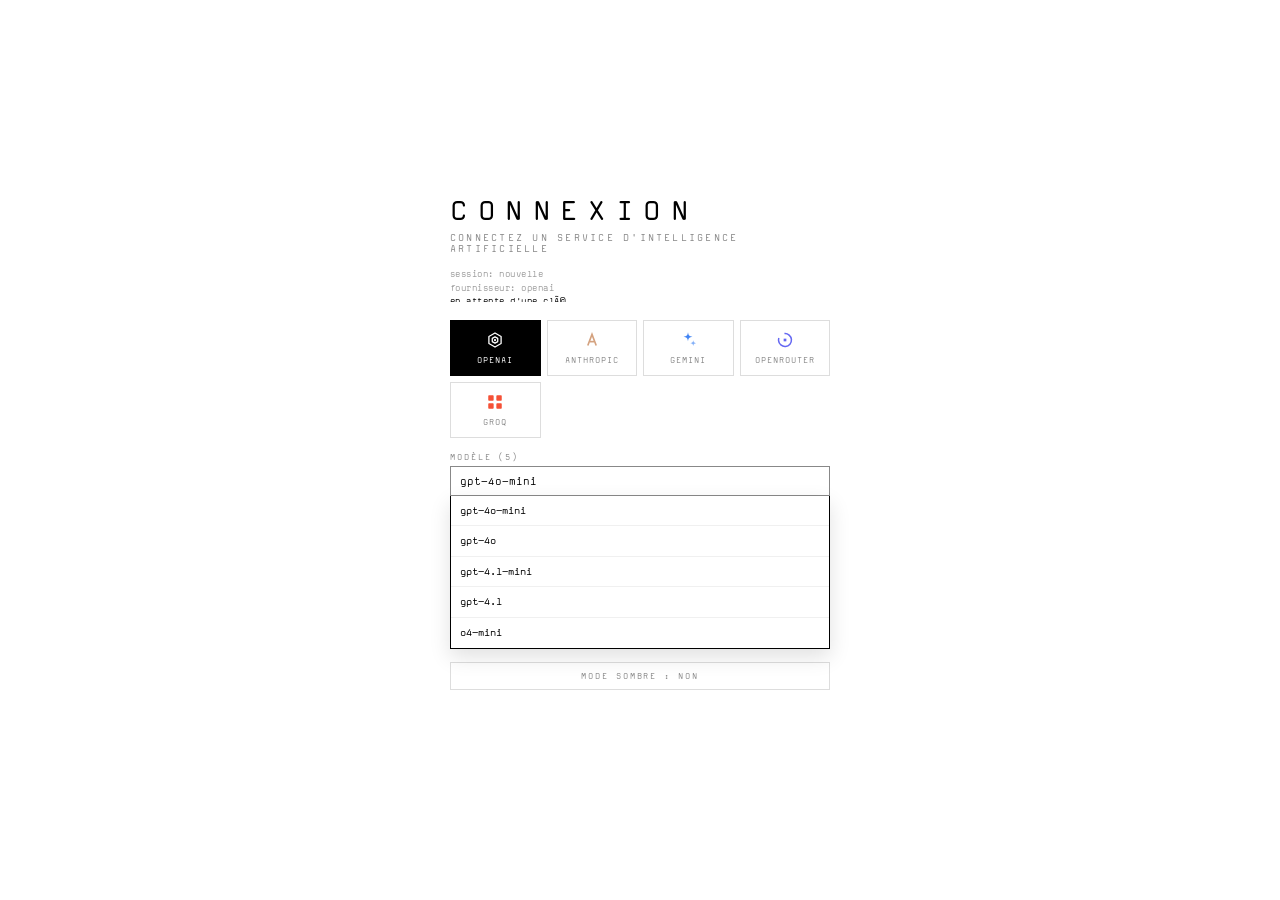
<file: public/index.html>
<!DOCTYPE html>
<html lang="fr">
<head>
<meta charset="UTF-8">
<meta rel="stylesheet" href="style.css">
<title>Samaritan</title>
<link rel="icon" href="SamaritanIcon.png">
<link rel="stylesheet" href="style.css">
<meta name="theme-color" content="#ffffff">
<meta name="apple-mobile-web-app-capable" content="yes">
<meta name="mobile-web-app-capable" content="yes">
<meta name="viewport" content="width=device-width, initial-scale=1.0, viewport-fit=cover">
</head>
<body class="booting">
  <div id="gate">
    <div id="gate-inner">
      <h1>Connexion</h1>
      <p id="gate-sub">connectez un service d'intelligence artificielle</p>
      <div id="gateLog"></div>
      <div id="gateProviders"></div>
      <form id="gateForm" autocomplete="off">
        <label for="gateModel">Modèle <span id="gateModelCount"></span></label>
        <div id="gateModelWrap">
          <input id="gateModel" spellcheck="false" autocomplete="off" placeholder="cherchez un modèle…">
          <div id="gateModelList" role="listbox" hidden></div>
        </div>
        <label for="gateKey">Clé API</label>
        <input id="gateKey" type="password" spellcheck="false" placeholder="collez votre clé">
        <div id="gateKeyRow">
          <span id="gateKeyState"></span>
          <a id="gateKeyLink" target="_blank" rel="noopener noreferrer">Obtenir une clé</a>
        </div>
        <button type="submit" id="gateSubmit">Se connecter</button>
        <p id="gate-outro">la clé reste sur cet appareil</p>
      </form>
      <button type="button" id="gateThemeBtn">Mode sombre : non</button>
    </div>
  </div>

  <div id="main">
    <p id="text" class="hidden">&nbsp;</p>
    <hr id="bar">
  </div>
  <div id="marker"><span id="triangle">&#9650;</span><span class="dots" hidden><span class="dot dot-1"></span><span class="dot dot-2"></span><span class="dot dot-3"></span></span></div>
  <div id="settings" title="Réglages">&#9881;</div>
  <div id="panel">
    <h1>Réglages</h1>
    <p id="modelName"></p>
    <button id="changeProviderBtn">Changer de service</button>
    <button id="themeToggleBtn">Mode sombre : non</button>
    <button id="logBtn">Afficher le journal</button>
    <div id="logView"></div>
    <button id="copyLogBtn" style="display:none">Copier le journal</button>
    <button id="replayLoaderBtn">Rejouer le chargement</button>
  </div>
  <div id="status"><div class="label"></div></div>

  <div id="loader">
    <div id="loader-center">
      <div id="boot-log"></div>
      <div id="loading-pane-container">
        <div><span class="invert">LOADING <span class="cursor-blink">_</span></span></div>
        <div id="loading-name">initialisation…</div>
        <div id="loading-bar-container"><div id="loading-bar"></div></div>
      </div>
      <div id="loading-connected"><span id="loading-connected-text" class="label">connection established</span></div>
    </div>
    <div id="loader-left" class="loader-pane"></div>
    <div id="loader-right" class="loader-pane"></div>
  </div>
<script src="logos.js"></script>
<script src="api.js"></script>
<script src="index.js"></script>
</body>
</html>
</file>
<file: public/style.css>
@font-face {
    font-family: "magdacleanmono";
    src: url("font.otf") format("opentype");
  }
  * { box-sizing: border-box; }
  html, body {
    height: 100%;
    margin: 0;
    padding: 0;
  }
  body {
    color: #000;
    background-color: #fff;
    width: 100%;
    display: flex;
    flex-direction: column;
    align-items: center;
    justify-content: center;
    text-align: center;
    font-family: "magdacleanmono", "Courier New", monospace;
    -webkit-user-select: none; user-select: none;
    -webkit-tap-highlight-color: transparent;
    touch-action: manipulation;
    padding: env(safe-area-inset-top) env(safe-area-inset-right) env(safe-area-inset-bottom) env(safe-area-inset-left);
  }
  p {
    font-family: "magdacleanmono";
    font-size: clamp(1.1em, 6vw, 2em);
    text-transform: uppercase;
    display: block !important;
    margin: 0;
  }
  #text {
    font-weight: bold;
    max-width: 100%;
    overflow-wrap: anywhere;
  }
  #text.word-in { animation: textIn 0.15s ease; }
  #text.word-out { animation: textOut 0.15s ease forwards; }
  @keyframes textIn { from { opacity: 0; } to { opacity: 1; } }
  @keyframes textOut { from { opacity: 1; } to { opacity: 0; } }
  #main {
    display: block;
    width: 100%;
    max-width: 1200px;
    padding: 0 16px;
  }
  #main hr {
    width: 30px;
    margin: 8px auto 0;
    border-top: 2px solid #000;
    border-bottom: none;
    transition: width 0.3s ease;
  }

  /* Image avec effets border animés */
  #image-border {
    position: relative;
    margin: 32px auto;
    max-width: 90vw;
    aspect-ratio: 4/3;
    border: 8px solid #000;
    overflow: hidden;
    box-shadow: 0 0 32px rgba(0,0,0,0.15);
  }
  #image-border img {
    width: 100%;
    height: 100%;
    display: block;
  }
  #image-border figcaption {
    position: absolute;
    bottom: 8px;
    left: 8px;
    color: #000;
    font-size: 0.65em;
    text-transform: uppercase;
    letter-spacing: 0.1em;
    background: rgba(255,255,255,0.8);
    padding: 4px 8px;
  }

  /* Lignes animées autour de l'image */
  #image-border::before,
  #image-border::after {
    content: '';
    position: absolute;
    inset: -4px;
    border: 2px solid #000;
    animation: lineAnim 4s ease-in-out infinite;
    pointer-events: none;
    z-index: 10;
  }
  #image-border::before {
    animation-direction: alternate;
    animation-delay: 0s;
  }
  #image-border::after {
    animation-direction: reverse;
    animation-delay: 1s;
  }
  @keyframes lineAnim {
    0%, 100% { 
      transform: scaleX(1) scaleY(1);
      opacity: 0.3;
    }
    50% { 
      transform: scaleX(1.2) scaleY(0.8);
      opacity: 1;
    }
  }
  #main p, #main hr { margin-top: 0; margin-bottom: 0; }
  #main p.hidden { color: #fff; }
  #marker {
    margin-top: 6px;
    line-height: 1;
    transform: translateY(-30%);
  }
  #triangle {
    color: #F00;
    font-size: clamp(1.1em, 5vw, 1.8em);
    font-family: "magdacleanmono";
    display: inline-block;
    line-height: 1;
    margin-top : 15px;
  }
  #marker .dots[hidden] { display: none !important; }
  #marker .dots:not([hidden]) + #triangle { display: none !important; }
  #marker .dot {
    display: inline-block;
    vertical-align: middle;
    width: clamp(4.5px, 1.4vw, 7px);
    height: clamp(4.5px, 1.4vw, 7px);
    border-radius: 50%;
    opacity: 1;
  }
  #marker .dot-1 {
    background: #fff;
    border: 1px solid #888;
    margin-right: 1.2em;
  }
  #marker .dot-2 { background: #888; margin-right: 0.25em; }
  #marker .dot-3 { background: #888; }
  /* Chargement : toujours actif tant que les pastilles sont visibles.
     Cycle de 3,5 s. Phase 1 : chaque pastille clignote puis disparait.
     Phase 2 (a 1 s) : l'inverse, elle clignote puis reapparait.
     Ordre : le dernier rond gris demarre en meme temps que la blanche
     (a 0 s), puis le premier rond gris suit 0,5 s plus tard. Chaque rond
     clignote deux fois, la blanche quatre fois.
     Repere : 0,125 s = 3,5714 %, 0,25 s = 7,1429 %, 0,5 s = 14,2857 %,
     0,75 s = 21,4286 %, 1 s = 28,5714 %, 1,25 s = 35,7143 %,
     1,5 s = 42,8571 %, 1,75 s = 50 %, 2 s = 57,1429 %. */
  #marker .dot-1 { animation: dotBlinkTriple 3.5s linear infinite; }
  #marker .dot-2 { animation: dotBlinkDoubleLate 3.5s linear infinite; }
  #marker .dot-3 { animation: dotBlinkDoubleEarly 3.5s linear infinite; }
  @keyframes dotBlinkDoubleEarly {
    0%       { opacity: 1; }
    3.5714%  { opacity: 0.25; }
    7.1429%  { opacity: 1; }
    10.7143% { opacity: 0.25; }
    14.2857% { opacity: 0; }
    28.5714% { opacity: 0; }
    32.1429% { opacity: 0.25; }
    35.7143% { opacity: 1; }
    39.2857% { opacity: 0.25; }
    42.8571% { opacity: 1; }
    100%     { opacity: 1; }
  }
  @keyframes dotBlinkDoubleLate {
    0%       { opacity: 1; }
    14.2857% { opacity: 1; }
    17.8571% { opacity: 0.25; }
    21.4286% { opacity: 1; }
    25%      { opacity: 0.25; }
    28.5714% { opacity: 0; }
    42.8571% { opacity: 0; }
    46.4286% { opacity: 0.25; }
    50%      { opacity: 1; }
    53.5714% { opacity: 0.25; }
    57.1429% { opacity: 1; }
    100%     { opacity: 1; }
  }
  @keyframes dotBlinkTriple {
    0%       { opacity: 1; }
    3.5714%  { opacity: 0.25; }
    7.1429%  { opacity: 1; }
    10.7143% { opacity: 0.25; }
    14.2857% { opacity: 1; }
    17.8571% { opacity: 0.25; }
    21.4286% { opacity: 0; }
    28.5714% { opacity: 0; }
    32.1429% { opacity: 0.25; }
    35.7143% { opacity: 1; }
    39.2857% { opacity: 0.25; }
    42.8571% { opacity: 1; }
    46.4286% { opacity: 0.25; }
    50%      { opacity: 1; }
    100%     { opacity: 1; }
  }
  #settings {
    width: 40px;
    height: 40px;
    font-size: 14px;
    position: fixed;
    bottom: calc(env(safe-area-inset-bottom, 0px));
    right: calc(env(safe-area-inset-right, 0px));
    color: #888;
    line-height: 40px;
    text-align: center;
    cursor: pointer;
    z-index: 20;
  }
  #status {
    position: fixed;
    top: 0; left: 0; right: 0; bottom: 0;
    display: none;
    flex-direction: column;
    align-items: center;
    justify-content: center;
    background: transparent;
    z-index: 999;
    pointer-events: none;
    box-sizing: border-box;
  }
  #status.show { display: flex; }
  #status .label {
    background: #000;
    color: #fff;
    font-family: "magdacleanmono", "Courier New", monospace;
    font-size: clamp(1.2em, 6vw, 2.4em);
    text-transform: uppercase;
    letter-spacing: 0.1em;
    text-align: center;
    padding: 20px 40px;
    border: 2px solid #000;
  }
  #status.show .label { animation: labelIn 0.5s ease; }
  #status.hide .label { animation: labelOut 0.5s ease forwards; }
  @keyframes labelIn {
    0%   { transform: scale(1.2);  opacity: 0; }
    45%  { transform: scale(0.55); opacity: 1; }
    100% { transform: scale(1);    opacity: 1; }
  }
  @keyframes labelOut {
    0%   { transform: scale(1);    opacity: 1; }
    45%  { transform: scale(0.55); opacity: 1; }
    100% { transform: scale(1.2);  opacity: 0; }
  }
  #panel {
    position: fixed;
    right: 10px;
    bottom: calc(env(safe-area-inset-bottom, 0px) + 44px);
    display: none;
    z-index: 10;
    max-width: min(340px, calc(100vw - 20px));
    padding: 12px 14px;
    background: #fff;
    border: 1px solid #ddd;
    box-shadow: 0 2px 14px rgba(0, 0, 0, 0.1);
    text-align: left;
  }
  #panel.open { display: block; animation: panelIn 0.3s ease; }
  #panel.closing { animation: panelOut 0.3s ease forwards; }
  #panel h1 {
    margin: 0 0 8px;
    color: #888;
    font-size: 0.65em;
    font-weight: normal;
    letter-spacing: 0.25em;
  }
  #panel p {
    margin: 0 0 8px;
    color: #000;
    font-size: 0.7em;
    word-break: break-all;
  }
  #panel button {
    display: block;
    width: 100%;
    margin-top: 8px;
    padding: 6px 0;
    background: none;
    color: #000;
    border: 1px solid #888;
    font-family: inherit;
    font-size: 0.7em;
    text-transform: uppercase;
    letter-spacing: 0.1em;
    cursor: pointer;
  }
  #panel button:hover { background: #eee; }
  #logView {
    display: none;
    margin-top: 8px;
    max-height: 40vh;
    overflow: auto;
    background: #111;
    color: #0f0;
    font-family: "Courier New", monospace;
    font-size: 0.55em;
    line-height: 1.5;
    padding: 8px;
    white-space: pre-wrap;
    word-break: break-all;
  }
  #logView.show { display: block; }
  /* Le journal doit rester lisible pendant que le loader bloque l'app. */
  #logView {
    position: fixed;
    z-index: 9000;
    inset: 8% 10% auto 10%;
    max-height: 70vh;
    border: 1px solid #0f0;
    box-shadow: 0 8px 32px rgba(0, 0, 0, 0.6);
  }
  @keyframes panelIn {
    from { opacity: 0; transform: translateY(8px); }
    to   { opacity: 1; transform: translateY(0); }
  }
  @keyframes panelOut {
    from { opacity: 1; transform: translateY(0); }
    to   { opacity: 0; transform: translateY(8px); }
  }
  .cursor-blink { animation: loaderBlink 0.75s steps(1) infinite; }
  @keyframes loaderBlink { 50% { opacity: 0; } }

  /* ---------- panneau de connexion ---------- */
  body.booting #main,
  body.booting #settings,
  body.booting #status { display: none; }
  #gate {
    position: fixed;
    inset: 0;
    z-index: 2000;
    display: none;
    background: #fff;
    overflow: auto;
  }
  body.booting #gate { display: flex; }
  #gate-inner {
    margin: auto;
    width: 100%;
    max-width: 420px;
    padding: 24px 20px 40px;
    text-align: left;
  }
  #gate h1 {
    margin: 0;
    font-size: clamp(1.3em, 7vw, 2em);
    font-weight: normal;
    text-transform: uppercase;
    letter-spacing: 0.3em;
  }
  #gate-sub {
    display: block !important;
    margin: 6px 0 0;
    color: #888;
    font-size: clamp(0.55em, 3vw, 0.7em);
    text-transform: uppercase;
    letter-spacing: 0.2em;
  }
  #gateLog {
    height: 3.4em;
    margin: 14px 0 0;
    overflow: hidden;
    color: #999;
    font-size: clamp(0.5em, 2.6vw, 0.62em);
    line-height: 1.35;
    letter-spacing: 0.05em;
  }
  #gateLog div { white-space: nowrap; overflow: hidden; text-overflow: ellipsis; }
  #gateLog div:last-child { color: #000; }
  #gateProviders {
    display: grid;
    grid-template-columns: repeat(auto-fit, minmax(84px, 1fr));
    gap: 6px;
    margin: 18px 0 4px;
  }
  #gateProviders button {
    display: flex;
    flex-direction: column;
    align-items: center;
    gap: 6px;
    padding: 10px 4px;
    background: none;
    color: #888;
    border: 1px solid #ddd;
    font-family: inherit;
    font-size: clamp(0.5em, 2.4vw, 0.6em);
    text-transform: uppercase;
    letter-spacing: 0.1em;
    cursor: pointer;
  }
  #gateProviders button.active {
    color: #fff;
    background: #000;
    border-color: #000;
  }
  /* Le logo du fournisseur garde sa couleur de marque quand il n'est pas
     selectionne ; en actif il prend la couleur du fond, posee par le theme. */
  #gateProviders button.active svg { color: #fff; }
  body.dark #gateProviders button.active svg { color: #0B0B0C; }
  #gateForm label {
    display: block;
    margin: 14px 0 4px;
    color: #888;
    font-size: clamp(0.5em, 2.4vw, 0.6em);
    text-transform: uppercase;
    letter-spacing: 0.2em;
  }
  /* Liste de modeles : un vrai menu, pas une auto-completion. Le relative sur
     le wrapper permet de la poser sous le champ sans perturbation du flux. */
  #gateModelWrap { position: relative; }
  #gateForm select,
  #gateForm input,
  #gateForm #gateModel {
    width: 100%;
    padding: 8px 9px;
    background: #fff;
    color: #000;
    border: 1px solid #888;
    font-family: inherit;
    font-size: clamp(0.6em, 3vw, 0.75em);
  }
  #gateModelList {
    position: absolute;
    top: 100%;
    left: 0;
    right: 0;
    z-index: 30;
    /* Hauteur limitee a neuf lignes puis defilement : sinon le bouton de
       connexion sortait de l'ecran avec le catalogue complet d'OpenRouter. */
    max-height: 232px;
    overflow-y: auto;
    overscroll-behavior: contain;
    background: #fff;
    border: 1px solid #000;
    border-top: none;
    box-shadow: 0 8px 20px rgba(0, 0, 0, 0.12);
  }
  #gateModelList[hidden] { display: none; }
  #gateModelList .model-item {
    display: block;
    padding: 7px 9px;
    color: #000;
    font-size: clamp(0.58em, 2.9vw, 0.72em);
    line-height: 1.35;
    /* Un seul mot sur une ligne : les identifiants de modele n'ont pas de
       point de coupure naturel. */
    white-space: nowrap;
    overflow: hidden;
    text-overflow: ellipsis;
    cursor: pointer;
    border-bottom: 1px solid #f0f0f0;
  }
  #gateModelList .model-item:last-child { border-bottom: none; }
  #gateModelList .model-item.active { background: #000; color: #fff; }
  #gateModelList .model-item .hl {
    color: #F00;
    font-weight: normal;
  }
  #gateModelList .model-item.active .hl { color: #fff; }
  /* Le focus passe au rouge, comme les libelles du formulaire : ca donne un
     fil rouge entre l'interface et la connexion. */
  #gateForm select:focus,
  #gateForm input:focus {
    outline: none;
    border-color: #F00;
    box-shadow: 0 0 0 1px #F00;
  }
  #gateForm input::placeholder { color: #bbb; }
  #gateKeyRow {
    display: flex;
    align-items: center;
    justify-content: space-between;
    gap: 10px;
    margin-top: 6px;
    font-size: clamp(0.5em, 2.4vw, 0.58em);
    text-transform: uppercase;
    letter-spacing: 0.1em;
  }
  #gateKeyState { color: #999; }
  #gateKeyState.ok { color: #F00; }
  #gateKeyLink {
    color: #888;
    text-decoration: none;
    border-bottom: 1px solid #ccc;
  }
  #gateKeyLink:hover { color: #F00; border-color: #F00; }
  #gateForm button[type="submit"] {
    width: 100%;
    margin-top: 20px;
    padding: 12px 0;
    background: #000;
    color: #fff;
    border: 1px solid #000;
    font-family: inherit;
    font-size: clamp(0.6em, 3vw, 0.7em);
    text-transform: uppercase;
    letter-spacing: 0.25em;
    cursor: pointer;
  }
  #gateForm button[type="submit"]:disabled {
    background: #fff;
    color: #999;
    border-color: #ddd;
    cursor: default;
  }
  #gateThemeBtn {
    display: block;
    width: 100%;
    margin-top: 14px;
    padding: 8px 0;
    background: none;
    color: #888;
    border: 1px solid #ddd;
    font-family: inherit;
    font-size: clamp(0.5em, 2.4vw, 0.6em);
    text-transform: uppercase;
    letter-spacing: 0.2em;
    cursor: pointer;
  }
  #gateThemeBtn:hover { color: #F00; border-color: #F00; }
  body.dark #gateThemeBtn { color: #8A8A90; border-color: #2A2A2E; }
  body.dark #gateThemeBtn:hover { color: #F00; border-color: #F00; }

  #gate-outro {
    margin-top: 10px;
    color: #888;
    font-size: clamp(0.5em, 2.4vw, 0.58em);
    text-transform: uppercase;
    letter-spacing: 0.15em;
  }

  #loader {
    position: fixed;
    top: 0;
    left: 0;
    width: 100%;
    height: 100%;
    display: none;
    background: #fafafa;
    z-index: 1000;
    overflow: hidden;
  }
  .loader-pane {
    position: absolute;
    top: 0;
    height: 100%;
    width: 50%;
    background: #fff;
    z-index: 3;
    transition: width 1s cubic-bezier(0.77, 0, 0.18, 1);
  }
  #loader-left  { left: 0; border-right: 2px solid #000; }
  #loader-right { right: 0; border-left: 2px solid #000; }
  #loader.open  .loader-pane { width: 13%; }
  #loader.done  #loader-left  { transform: translateX(-100vw); }
  #loader.done  #loader-right { transform: translateX(100vw); }
  #loader.done  .loader-pane {
    border-color: transparent;
    transition: transform 1s cubic-bezier(0.77, 0, 0.18, 1), border-color 0.3s ease 0.5s;
  }
  .loader-pane .cnr {
    position: absolute;
    width: 18px;
    height: 18px;
    z-index: 4;
  }
  #loader-left .cnr.t  { top: 14px;    right: 12px;  border-top: 2px solid #000;    border-right: 2px solid #000; }
  #loader-left .cnr.b  { bottom: 14px; right: 12px;  border-bottom: 2px solid #000; border-right: 2px solid #000; }
  #loader-right .cnr.t { top: 14px;    left: 12px;   border-top: 2px solid #000;    border-left: 2px solid #000; }
  #loader-right .cnr.b { bottom: 14px; left: 12px;   border-bottom: 2px solid #000; border-left: 2px solid #000; }
  #loader-center {
    position: absolute;
    top: 0; left: 0;
    width: 100%; height: 100%;
    z-index: 2;
    display: flex;
    flex-direction: column;
    align-items: center;
    justify-content: center;
  }
  #boot-log {
    position: absolute;
    top: max(12px, env(safe-area-inset-top, 0px));
    left: calc(13% + 12px);
    right: calc(50% + min(35vw, 230px) + 36px);
    width: auto;
    height: 72%;
    max-height: 72%;
    font-size: clamp(0.45em, 2.2vw, 0.6em);
    line-height: 1.7;
    color: #b0b0b0;
    text-align: left;
    overflow: hidden;
    white-space: nowrap;
    opacity: 0;
    pointer-events: none;
  }
  @media (max-width: 820px) {
    #boot-log {
      left: calc(13% + 10px);
      right: calc(13% + 10px);
      top: 6px;
      height: 38%;
      max-height: 38%;
      font-size: clamp(0.32em, 1.8vw, 0.42em);
    }
  }
  #boot-log .boot-line { display: block; animation: logLineIn 0.2s ease; }
  #boot-log .boot-text { display: inline; }
  #boot-log .boot-cursor {
    display: inline-block;
    width: 0.55em;
    height: 1.05em;
    background: #000;
    vertical-align: text-bottom;
    margin-left: 2px;
    animation: cursorBlink 1s steps(1) infinite;
  }
  @keyframes logLineIn { from { opacity: 0; } to { opacity: 1; } }
  @keyframes cursorBlink { 50% { opacity: 0; } }
  #loader.open #boot-log { animation: logFadeIn 0.6s ease 0.2s forwards; }
  @keyframes logFadeIn { from { opacity: 0; } to { opacity: 1; } }
  #loading-pane-container {
    opacity: 0;
    width: clamp(240px, 36vw, 440px);
    padding: 0;
    text-align: left;
    flex: 0 0 auto;
  }
  #loader.open #loading-pane-container { animation: pulseIn 0.7s ease 0.35s forwards; }
  @keyframes pulseIn {
    0%   { opacity: 0; }
    30%  { opacity: 0.85; }
    45%  { opacity: 0.05; }
    100% { opacity: 1; }
  }
  #loader.finishing #loading-pane-container,
  #loader.finishing #boot-log { animation: paneFadeOut 0.8s ease forwards; }
  @keyframes paneFadeOut { to { opacity: 0; } }
  .invert {
    display: inline-block;
    background: #000;
    color: #fff;
    padding: 3px 8px;
    letter-spacing: 0.1em;
    font-size: 1.1rem;
  }
  #loading-name {
    font-size: 1.2rem;
    color: #000;
    min-height: 1.2em;
    margin : 2px 0 0 0;
    letter-spacing: 0.05em;
    text-transform: uppercase;
    font-weight: 550;
  }
  #loading-bar-container {
    width: 100%;
    margin: 0;
    border: 2px solid #000;
    padding: 2px;
    height: 36px;
    box-sizing: border-box;
    flex: none;
  }
  #loading-bar {
    position: relative;
    background: #000;
    height: 100%;
    width: 0;
    overflow: hidden;
    transition: width 0.12s linear;
    will-change: width;
  }
  #loading-connected {
    position: absolute;
    top: 50%; left: 0;
    width: 100%;
    transform: translateY(-50%);
    /* Flex + justify-content center : le bloc noir se recadre sur la largeur
       reelle du texte au lieu d'etre limite a une largeur fixe, ce qui tronquait
       "established" sur petit ecran. */
    display: flex;
    justify-content: center;
    align-items: center;
    text-align: center;
    padding: 0 12px;
    opacity: 0;
    pointer-events: none;
  }
  #loading-connected.show { opacity: 1; }
  #loading-connected.hide { opacity: 0; }
  #loading-connected .label {
    display: inline-block;
    /* Une seule ligne, quelle que soit la largeur de l'ecran : "connection
       established" ne doit jamais se replier. */
    white-space: nowrap;
    width: fit-content;
    max-width: none;
    background: #000;
    color: #fff;
    font-family: "magdacleanmono", "Courier New", monospace;
    /* La taille suit la largeur disponible : sur un telephone le texte reste
       entier sur une ligne au lieu de deborder. */
    font-size: clamp(0.8em, 5.4vw, 2.4em);
    text-transform: uppercase;
    letter-spacing: 0.1em;
    padding: 20px 40px;
    border: 2px solid #000;
  }
  #loading-connected.show .label { animation: labelIn 0.5s ease; }
  #loading-connected.hide .label { animation: labelOut 0.5s ease forwards; }
  #loading-connected.error .label { background: #F00; }

  /* ---------- thème sombre ---------- */
  /* Le thème couvre toute l'application : ecran de connexion, chargement et
     interface. Le choix est persiste dans localStorage, donc il survit au
     rechargement. */
  body.dark {
    color: #EDEDED;
    background-color: #0B0B0C;
  }
  body.dark #main hr { border-top-color: #EDEDED; }
  /* Le texte cache doit rester lisible en theme sombre. */
  body.dark #main p.hidden { color: #0B0B0C; }
  body.dark #settings { color: #888; }
  body.dark #settings:hover { color: #F00; }
  body.dark #panel {
    background: #131315;
    border-color: #2A2A2E;
    box-shadow: 0 2px 18px rgba(0, 0, 0, 0.6);
  }
  body.dark #panel h1 { color: #7A7A80; }
  body.dark #panel p { color: #EDEDED; }
  body.dark #panel button {
    color: #EDEDED;
    border-color: #44444A;
  }
  body.dark #panel button:hover { background: #222226; }
  body.dark #panel button.active {
    background: #EDEDED;
    color: #0B0B0C;
    border-color: #EDEDED;
  }
  body.dark #logView { background: #000; }
  /* La popup d'etat garde son noir historique, seul le contour change. */
  body.dark #status .label { border-color: #EDEDED; }

  /* ---- ecran de connexion ---- */
  body.dark #gate { background: #0B0B0C; }
  body.dark #gate h1 { color: #EDEDED; }
  body.dark #gate-sub,
  body.dark #gateForm label,
  body.dark #gate-outro { color: #7A7A80; }
  body.dark #gateLog { color: #5C5C62; }
  body.dark #gateLog div:last-child { color: #EDEDED; }
  body.dark #gateProviders button { color: #8A8A90; border-color: #2A2A2E; }
  body.dark #gateProviders button:hover { background: #161618; }
  body.dark #gateProviders button.active {
    background: #EDEDED;
    color: #0B0B0C;
    border-color: #EDEDED;
  }
  body.dark #gateProviders button.active svg { color: #0B0B0C; }
  body.dark #gateForm select,
  body.dark #gateForm input {
    background: #131315;
    color: #EDEDED;
    border-color: #3A3A40;
  }
  body.dark #gateForm input::placeholder { color: #5C5C62; }
  body.dark #gateModelList {
    background: #131315;
    border-color: #4A4A52;
    box-shadow: 0 8px 24px rgba(0, 0, 0, 0.7);
  }
  body.dark #gateModelList .model-item { color: #D8D8DE; border-bottom-color: #232327; }
  body.dark #gateModelList .model-item.active { background: #EDEDED; color: #0B0B0C; }
  body.dark #gateModelList .model-item .hl { color: #F00; }
  body.dark #gateModelList .model-item.active .hl { color: #0B0B0C; }
  body.dark #gateKeyState.ok { color: #F00; }
  body.dark #gateForm button[type="submit"] {
    background: #EDEDED;
    color: #0B0B0C;
    border-color: #EDEDED;
  }
  body.dark #gateForm button[type="submit"]:disabled {
    background: #161618;
    color: #5C5C62;
    border-color: #2A2A2E;
  }

  /* ---- ecran de chargement ---- */
  body.dark #loader { background: #000; }
  body.dark .loader-pane {
    background: #0B0B0C;
    border-color: #4A4A52;
  }
  body.dark #loader-left  { border-right-color: #4A4A52; }
  body.dark #loader-right { border-left-color: #4A4A52; }
  /* Coins des deux panneaux, dessines avec des bordures : meme valeur. */
  body.dark .loader-pane .cnr.t,
  body.dark .loader-pane .cnr.b { border-color: #4A4A52; }
  body.dark #boot-log { color: #8A8A92; }
  body.dark .invert { background: #EDEDED; color: #0B0B0C; }
  body.dark #loading-name { color: #EDEDED; }
  body.dark #loading-bar-container { border-color: #6A6A74; }
  body.dark #loading-bar { background: #EDEDED; }
  /* "connection established" garde son aspect d'origine : texte blanc sur fond
     noir, dans les deux themes. Inverser le contraste le rendait moins
     lisible que le reste du loader. */
  body.dark #loading-connected .label {
    background: #000;
    color: #fff;
    border-color: #6A6A74;
  }
  body.dark #loading-connected.error .label { background: #F00; color: #fff; border-color: #F00; }
</file>
